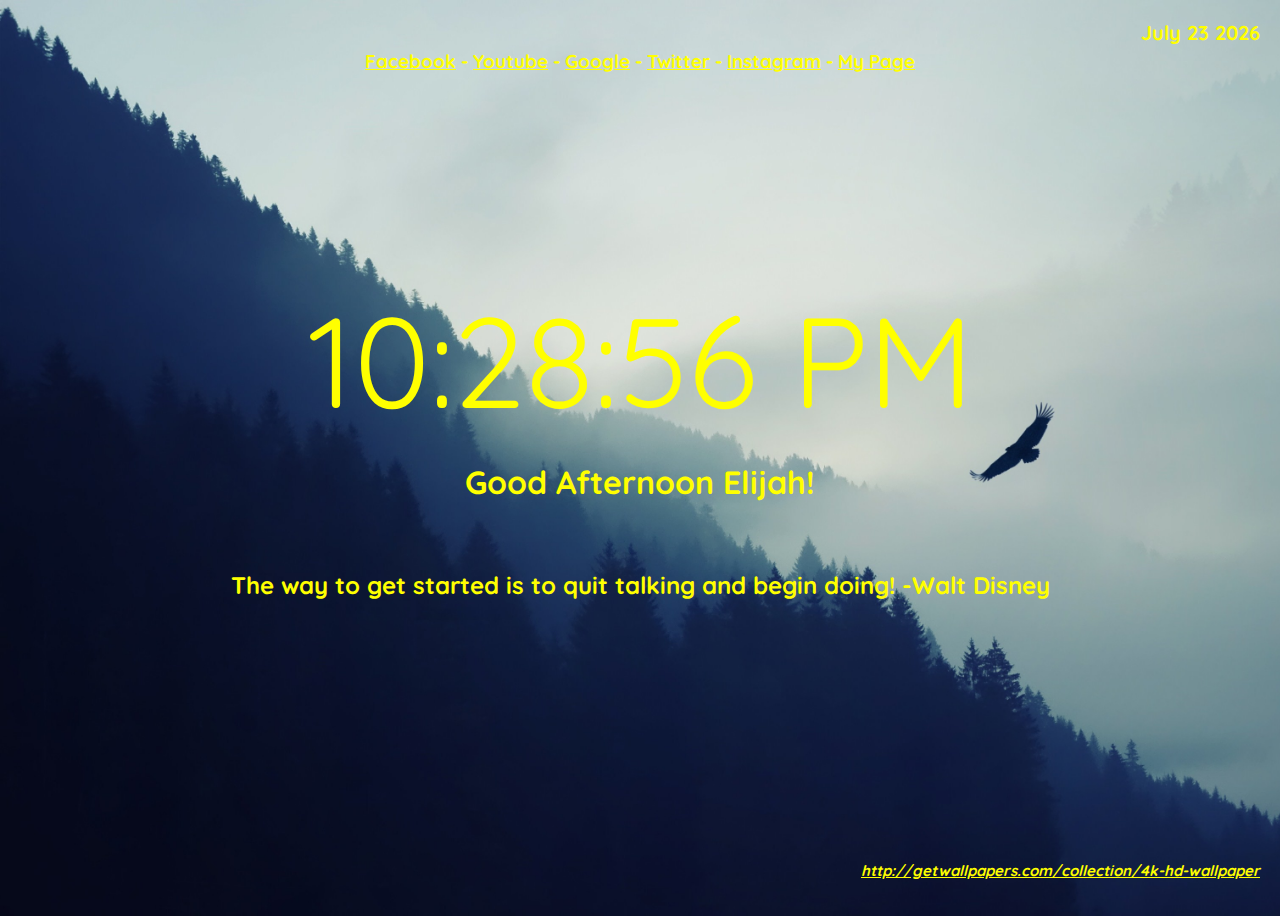
<file: Index.html>
<!DOCTYPE html>
<head>
  <meta charset="utf-8" />
  <meta name="viewport" content="width=device-width, initial-scale=1.0" />
<link href="https://fonts.googleapis.com/css?family=Quicksand&display=swap" rel="stylesheet">
  <link rel="stylesheet" href="assets\master.css">

  <title>Welcome</title>
  <body>

    <date id="date"></date>
    <time id="time"></time>
    <h3><a href="https://www.facebook.com" target="_blank">Facebook</a> -
      <a href="https://www.Youtube.com" target="_blank">Youtube</a> -
      <a href="https://www.Google.com" target="_blank">Google</a> -
      <a href="https://www.Twitter.com" target="_blank">Twitter</a> -
      <a href="https://www.Instagram.com" target="_blank">Instagram</a> -
      <a href="Home.html" target="_self">My Page</a>

    </h3>
    <h1>
<span id ="greeting"> Good Afternoon Elijah!</span>
    </h1>
    <h2 id="quoteToday">
    </h2>
    <h2>


    <script src="./assets/js/Script.js"> </script>



<footer>
  <i><a href="http://getwallpapers.com/collection/4k-hd-wallpaper" target="_blank"</a>http://getwallpapers.com/collection/4k-hd-wallpaper</i>
</footer>
  </body>
</head>
</file>
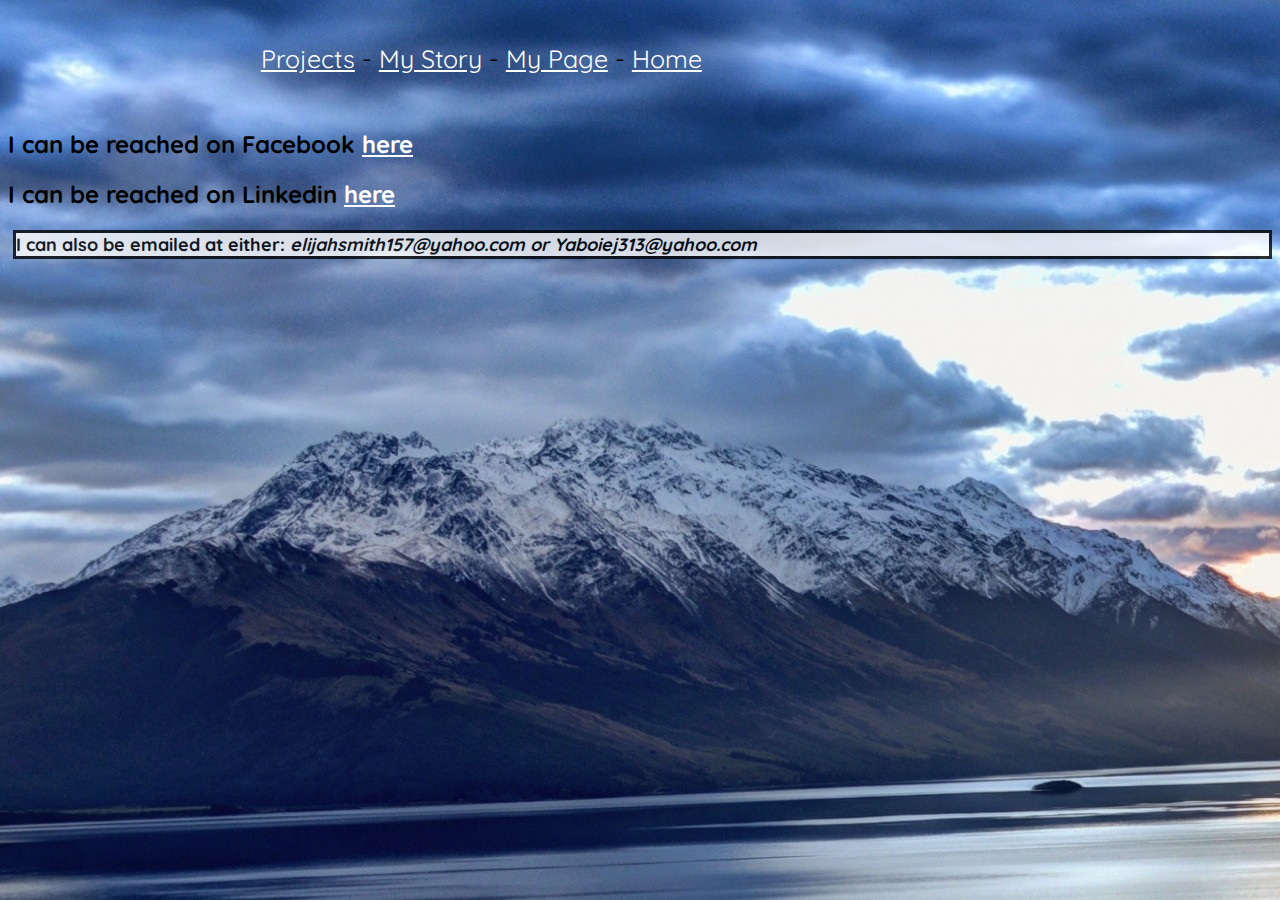
<file: contact.html>
<!DOCTYPE html>
<html lang="en" dir="ltr">
  <head>
      <link href="https://fonts.googleapis.com/css?family=Quicksand&display=swap" rel="stylesheet">
    <link rel="stylesheet" href="assets\style.css">
    <meta charset="utf-8">
    <title>Contact Page</title>
  </head>
  <body>
    <header id="link">
    <p>
    <a href="projects.html" target="_self">Projects</a> -
    <a href="story.html" target="_self">My Story</a> -
    <a href="Home.html" target="_self">My Page</a> -
    <a href="index.html" target="_self">Home</a>
    </p>
</header>

<h2>
  I can be reached on Facebook <a href ="https://www.facebook.com/elijah.y.smith">here</a></h3>
  <h2>
    I can be reached on Linkedin <a href ="https://www.linkedin.com/in/elijah-a-smith">here</a></h3>
<h4><font size="4">I can also be emailed at either: <i>elijahsmith157@yahoo.com or Yaboiej313@yahoo.com</i>
</font>
</h4>
  </body>
</html>
</file>
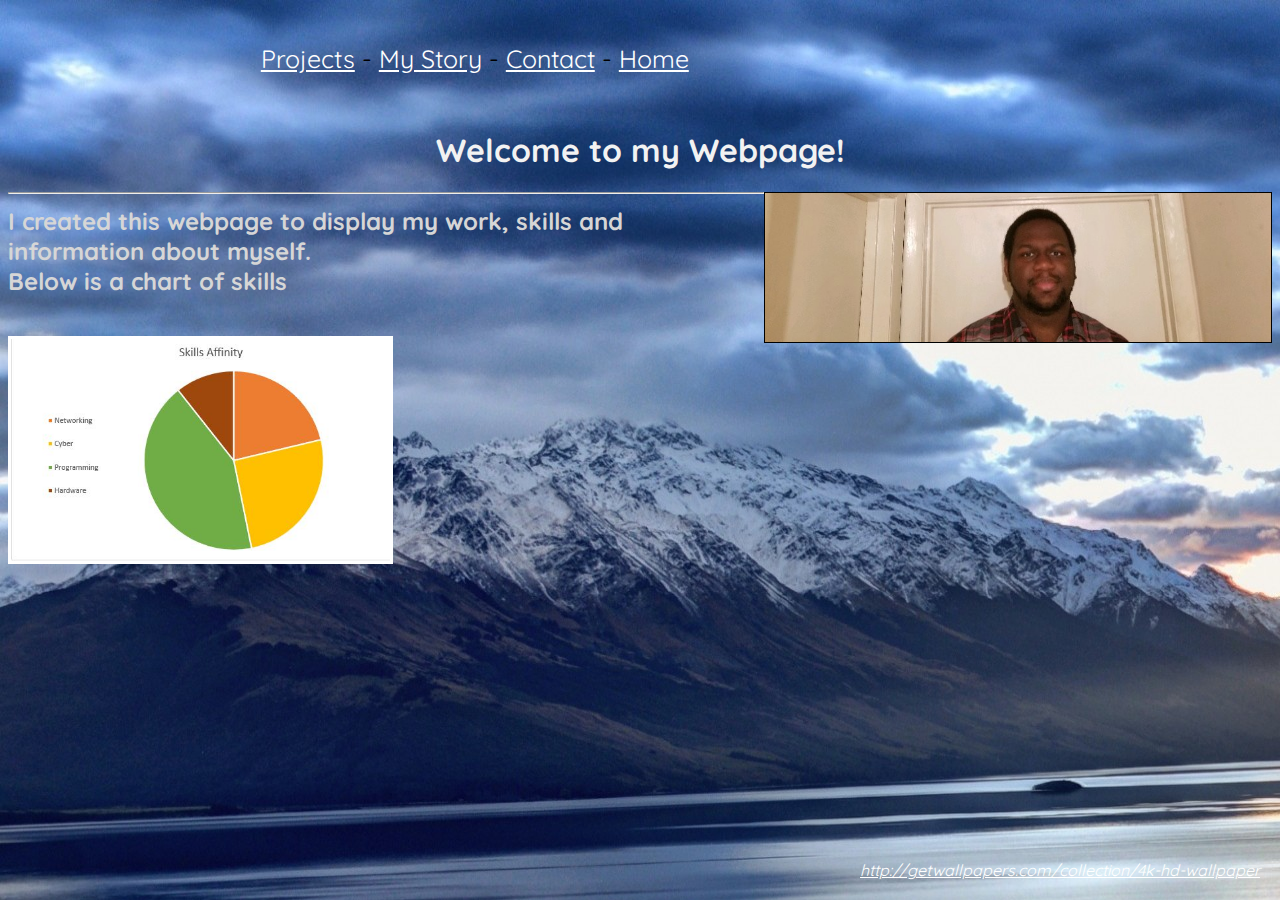
<file: Home.html>
<!DOCTYPE html>
<html lang="en" dir="ltr">
  <head>
    <title>Elijah's Webpage</title>
    <meta charset="utf-8">
    <link href="https://fonts.googleapis.com/css?family=Quicksand&display=swap" rel="stylesheet">
    <link rel="stylesheet" href="assets\style.css">
  </head>
  <body>
    <header id="link">
    <p>
    <a href="projects.html" target="_self">Projects</a> -
    <a href="story.html" target="_self">My Story</a> -
    <a href="contact.html" target="_self">Contact</a> -
    <a href="index.html" target="_self">Home</a>
    </p>
</header>
<h1>Welcome to my Webpage!</h1>

<h3>
<img src=".\assets\img\linkdinphoto.png" align="right" width="40%" border="1.5">
</h3>

<h2 style="color: #d6d6d6"><hr>I created this webpage to display my work, skills and information about myself.
  <br>Below is a chart of skills</hr></h2>
<br/>
<a href=".\assets\img\resumegraph.JPG" target="blank"><img src=".\assets\img\resumegraph.JPG" align="left" width="30%" border="3"></a>
<footer>
    <i><a href="http://getwallpapers.com/collection/4k-hd-wallpaper" target="_blank"</a>http://getwallpapers.com/collection/4k-hd-wallpaper</i>
</footer>
  </body>
</html>
</file>
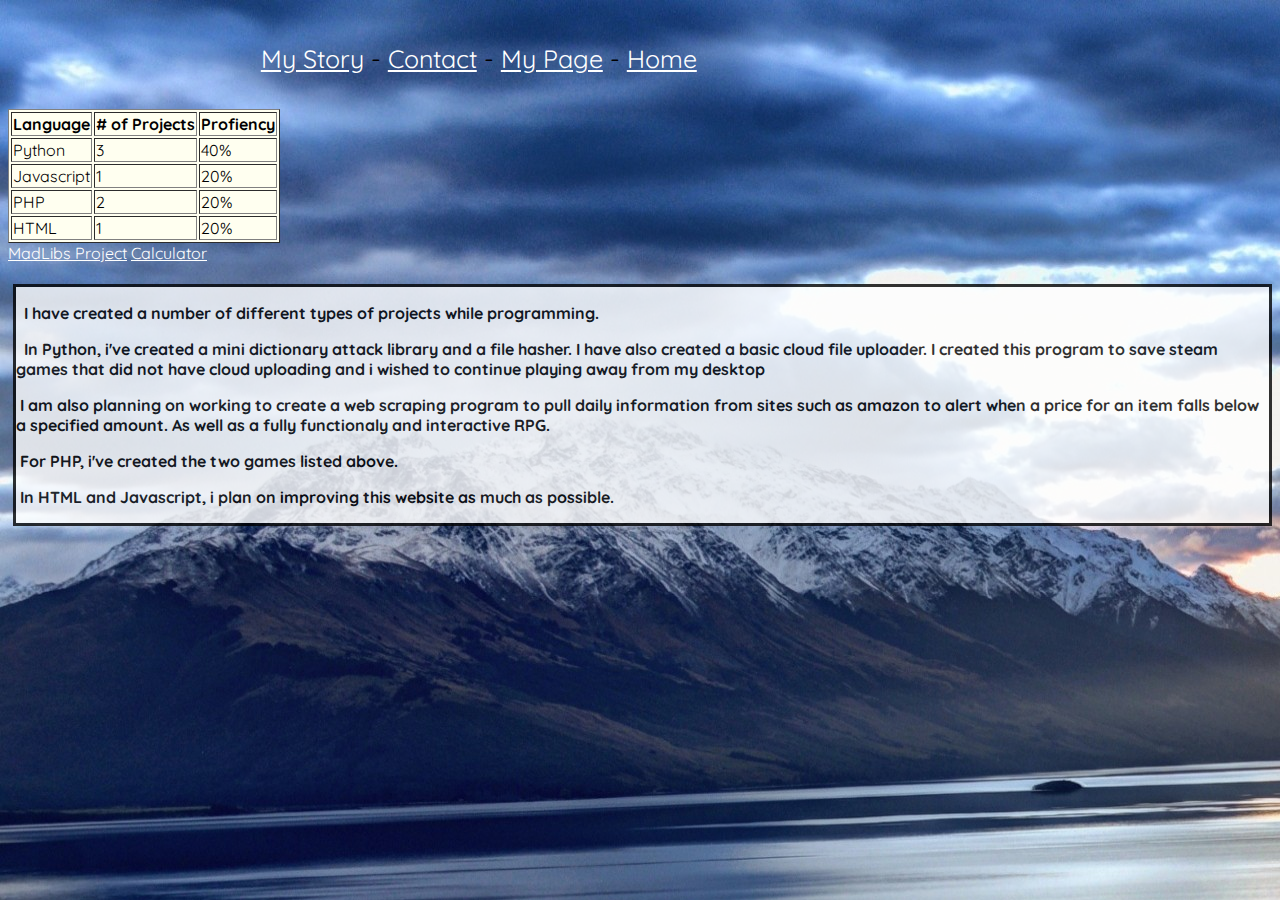
<file: projects.html>
<!DOCTYPE html>
<html lang="en" dir="ltr">
  <head>
      <link href="https://fonts.googleapis.com/css?family=Quicksand&display=swap" rel="stylesheet">
    <link rel="stylesheet" href="assets\style.css">
    <meta charset="utf-8">
    <title>Projects Page</title>
  </head>
  <body>
    <header id="link">
    <p>
    <a href="story.html" target="_self">My Story</a> -
    <a href="contact.html" target="_self">Contact</a> -
    <a href="Home.html" target="_self">My Page</a> -
    <a href="index.html" target="_self">Home</a>
    </p>
</header>
<table border=".5" bgcolor="#FFFFF0">
  <tr>
<th>Language</th>
<th># of Projects</th>
<th>Profiency</th>
  </tr>
  <tr>
    <td>Python</td>
    <td>3</td>
    <td>40%</td>
  </tr>
  <tr>
    <td>Javascript</td>
    <td>1</td>
    <td>20%</td>
  </tr>
  <tr>
    <td>PHP</td>
    <td>2</td>
    <td>20%</td>
  </tr>
  <tr>
    <td>HTML</td>
    <td>1</td>
    <td>20%</td>
  </tr>

</table>
<a href="MadLibs.php" target="_blank">MadLibs Project</a>
<a href="Calculator.php" target="_blank">Calculator</a>
<h4>
<p style="color: black">&nbsp I have created a number of different types of projects while programming.
</p>
<p style="color: black">&nbsp In Python, i've created a mini dictionary attack library and a file hasher.
  I have also created a basic cloud file uploader. I created this program to save steam games that did not have cloud uploading
    and i wished to continue playing away from my desktop

</p>
<p style="color: black">
&nbspI am also planning on working to create a web scraping program to pull daily information
from sites such as amazon to alert when a price for an item falls below
a specified amount. As well as a fully functionaly and interactive RPG.
</p>
<p>&nbspFor PHP, i've created the two games listed above.
  </p>
<p>
  &nbspIn HTML and Javascript, i plan on improving this website as much as possible.
  </p>
</h4>

  </body>
</html>
</file>
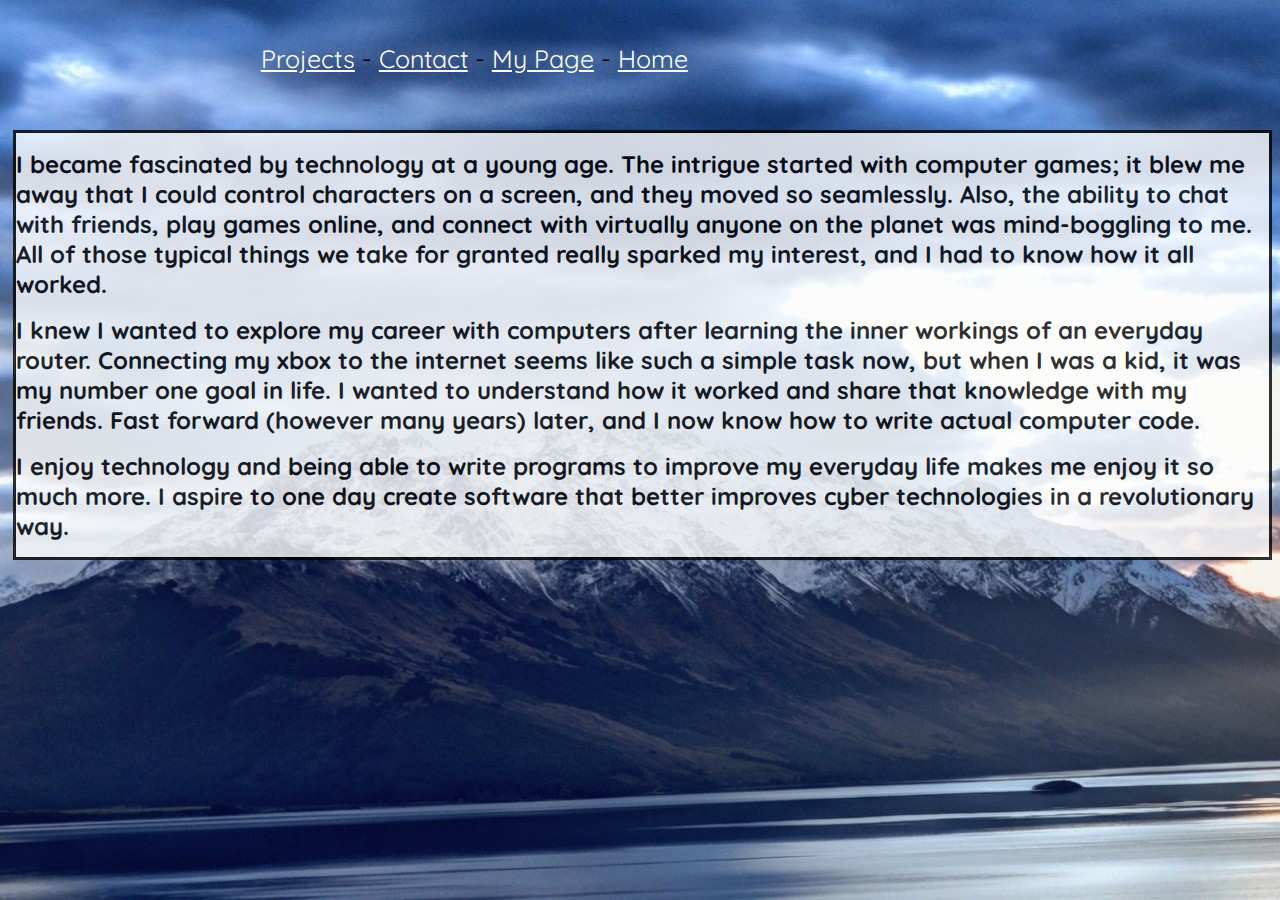
<file: story.html>
<!DOCTYPE html>
<html lang="en" dir="ltr">
  <head>
      <link href="https://fonts.googleapis.com/css?family=Quicksand&display=swap" rel="stylesheet">
    <link rel="stylesheet" href="assets\style.css">
    <meta charset="utf-8">
    <title>My Story</title>
  </head>
  <body>
    <header id="link">
    <p>
    <a href="projects.html" target="_self">Projects</a> -
    <a href="contact.html" target="_self">Contact</a> -
    <a href="Home.html" target="_self">My Page</a> -
    <a href="index.html" target="_self">Home</a>
    </p>
</header>
<h4>
<p size="5"><font size="5">
I became fascinated by technology at a young age. The intrigue started with computer games;
it blew me away that I could control characters on a screen, and they moved so seamlessly.
Also, the ability to chat with friends, play games online, and connect with virtually anyone on the planet was mind-boggling to me.
All of those typical things we take for granted really sparked my interest, and I had to know how it all worked.

<p>I knew I wanted to explore my career with computers after learning the inner workings of an everyday router.
Connecting my xbox to the internet seems like such a simple task now, but when I was a kid, it was my number one goal in life.
I wanted to understand how it worked and share that knowledge with my friends.
Fast forward (however many years) later, and I now know how to write actual computer code.

</p>
</font>
</p>
<p><font size="5">
 I enjoy technology and being able to write programs to improve my everyday life makes me enjoy it so much more. I aspire to one day create
software that better improves cyber technologies in a revolutionary way.
</font>
</p>

</h4>
  </body>
</html>
</file>
